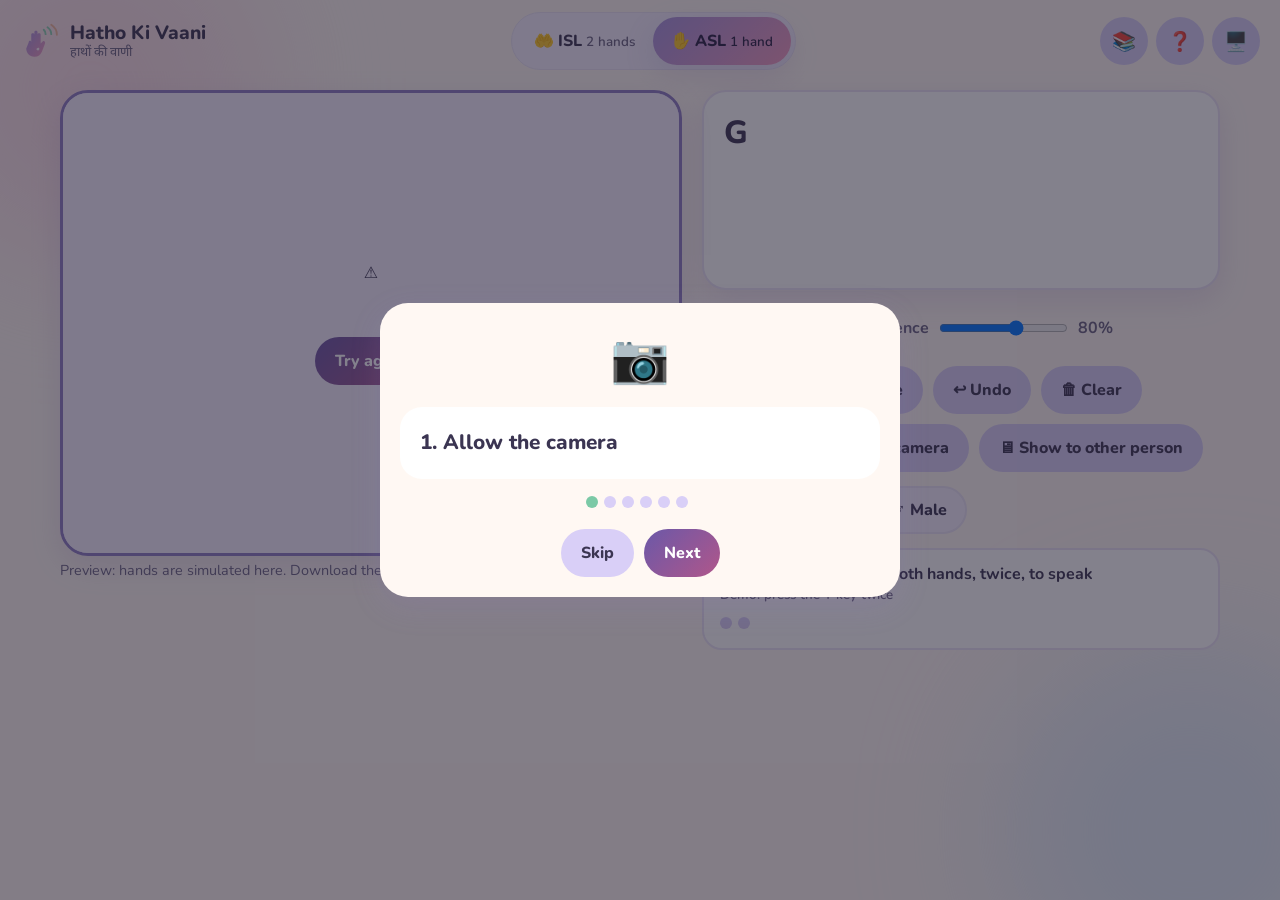
<file: prototype.html>
<!DOCTYPE html>
<html lang="en">
<head>
<meta charset="utf-8">
<meta name="viewport" content="width=device-width, initial-scale=1">
<title>Hatho Ki Vaani — Your hands. Your voice.</title>

<link rel="preconnect" href="https://fonts.googleapis.com">
<link href="https://fonts.googleapis.com/css2?family=Nunito:wght@400;600;800&family=Noto+Sans+Devanagari:wght@500;700&display=swap" rel="stylesheet">
<style>/* Hatho Ki Vaani — Part 1 styles. All colours are CSS variables (full light/dark switcher arrives in Part 6). */
:root{--bg:#FFF8F3;--surface:#FFF;--surface-soft:#F6F0FF;--primary:#8E7CC3;--primary-soft:#D9CFF7;--accent-pink:#F7C6D9;--accent-peach:#FFD6C0;--accent-mint:#C4EAD8;--accent-sky:#C5E0F7;--text:#3B3552;--text-muted:#6A6381;--border:#EBE4F5;--success:#7BC9A6;--danger:#E89AA8;--shadow:0 10px 30px rgba(142,124,195,.18);--btn-text:#fff;--primary-strong:#6B58A8}
@media (prefers-color-scheme:dark){:root{--bg:#1E1B2E;--surface:#2A2640;--surface-soft:#342F4E;--primary:#C9B8FF;--primary-soft:#4A4270;--accent-pink:#E8A9C4;--accent-peach:#F0B99C;--accent-mint:#8FD1B3;--accent-sky:#8FBFE6;--text:#F3EEFF;--text-muted:#B3AAD0;--border:#3D3760;--success:#8FD9B5;--danger:#F0A3B0;--shadow:0 10px 30px rgba(0,0,0,.35);--btn-text:#1E1B2E;--primary-strong:#C9B8FF}}
*{box-sizing:border-box}
body{margin:0;font:400 1rem/1.5 Nunito,'Noto Sans Devanagari',system-ui,sans-serif;background:var(--bg);color:var(--text);transition:background .2s,color .2s;min-height:100vh}
.blob{position:fixed;z-index:-1;border-radius:50%;filter:blur(70px);opacity:.5}
.b1{width:340px;height:340px;background:var(--accent-pink);top:-80px;left:-80px}.b2{width:380px;height:380px;background:var(--accent-sky);bottom:-120px;right:-100px}
.nav{display:flex;align-items:center;justify-content:space-between;gap:12px;padding:12px 20px;flex-wrap:wrap}
.brand{display:flex;gap:10px;align-items:center;text-decoration:none;color:var(--text)}
.brand span{display:flex;flex-direction:column;line-height:1.1}.brand b{font-size:1.2rem;font-weight:800}.brand small{color:var(--text-muted);font-size:.8rem}
.seg{display:flex;background:var(--surface-soft);border-radius:999px;padding:4px;border:1px solid var(--border)}
.seg button{min-height:48px;padding:0 18px;border:0;border-radius:999px;background:transparent;color:var(--text);font:800 1rem Nunito,sans-serif;cursor:pointer}
.seg button small{font-weight:600;color:var(--text-muted)}
.seg button[aria-pressed=true]{background:linear-gradient(135deg,#A794E0,#F29BC0);color:#2A2145;box-shadow:var(--shadow)}
.seg button[aria-pressed=true] small{color:#2A2145}
.app{display:grid;grid-template-columns:1.2fr 1fr;gap:20px;padding:8px 20px 28px;max-width:1200px;margin:auto}
.frame{position:relative;border-radius:28px;overflow:hidden;background:var(--surface-soft);aspect-ratio:4/3;border:3px solid var(--primary-soft);box-shadow:var(--shadow)}
.frame.hands{animation:glow 1.6s ease-in-out infinite;border-color:var(--primary)}
@keyframes glow{50%{box-shadow:0 0 0 8px var(--primary-soft),var(--shadow)}}
video,canvas{position:absolute;inset:0;width:100%;height:100%;object-fit:cover;transform:scaleX(-1)}
.status{position:absolute;left:12px;top:12px;display:flex;gap:8px;align-items:center;background:var(--surface);color:var(--text);padding:6px 14px;border-radius:999px;font-weight:700;font-size:.9rem}
.dot{width:12px;height:12px;border-radius:50%;background:var(--danger)}.frame.hands .dot{background:var(--success)}
.loading,.errbox{position:absolute;inset:0;display:flex;flex-direction:column;align-items:center;justify-content:center;gap:10px;text-align:center;padding:20px;background:var(--surface-soft)}
.loading img{animation:bob 2s ease-in-out infinite}@keyframes bob{50%{transform:translateY(-8px)}}
.loading.done{display:none}.tip,.demo{color:var(--text-muted);font-size:.9rem;margin:4px 0}
.side{display:flex;flex-direction:column;gap:14px}
.caption{min-height:200px;background:var(--surface);border:2px solid var(--border);border-radius:24px;padding:20px;font-size:2rem;font-weight:800;line-height:1.3;word-break:break-word;box-shadow:var(--shadow)}
.caption .ph{color:var(--text-muted);font-weight:600;font-size:1.1rem}
.row{display:flex;flex-wrap:wrap;gap:10px;align-items:center}
.btn{min-height:48px;min-width:48px;padding:0 20px;border-radius:999px;border:0;background:var(--primary-soft);color:var(--text);font:800 1rem Nunito,sans-serif;cursor:pointer;transition:transform .15s}
.btn:hover{transform:translateY(-2px)}.btn.primary{background:linear-gradient(135deg,#6B58A8,#B0568A);color:#fff}
.btn:focus-visible,button:focus-visible,input:focus-visible{outline:3px solid var(--primary-strong);outline-offset:2px}
.thr{display:flex;gap:8px;align-items:center;font-weight:700;color:var(--text-muted)}
@media (max-width:820px){.app{grid-template-columns:1fr}.caption{font-size:1.6rem;min-height:140px}.actions .btn{flex:1 1 45%}}
@media (prefers-reduced-motion:reduce){*{animation:none!important;transition:none!important}}

:root[data-theme=dark]{--bg:#1E1B2E;--surface:#2A2640;--surface-soft:#342F4E;--primary:#C9B8FF;--primary-soft:#4A4270;--accent-pink:#E8A9C4;--accent-peach:#F0B99C;--accent-mint:#8FD1B3;--accent-sky:#8FBFE6;--text:#F3EEFF;--text-muted:#B3AAD0;--border:#3D3760;--success:#8FD9B5;--shadow:0 10px 30px rgba(0,0,0,.35)}
:root[data-theme=light]{--bg:#FFF8F3;--surface:#FFF;--surface-soft:#F6F0FF;--primary:#8E7CC3;--primary-soft:#D9CFF7;--accent-pink:#F7C6D9;--accent-peach:#FFD6C0;--accent-mint:#C4EAD8;--accent-sky:#C5E0F7;--text:#3B3552;--text-muted:#6A6381;--border:#EBE4F5;--success:#7BC9A6;--shadow:0 10px 30px rgba(142,124,195,.18)}
.icons{display:flex;gap:8px}.ib{min-width:48px;min-height:48px;border-radius:50%;border:0;background:var(--primary-soft);color:var(--text);font-size:1.2rem;cursor:pointer}
.pill2{min-height:48px;padding:0 18px;border-radius:999px;border:2px solid var(--border);background:var(--surface-soft);color:var(--text);font:800 1rem Nunito,sans-serif;cursor:pointer}
.pill2[aria-pressed=true]{background:var(--accent-pink);color:#3B3552;border-color:var(--primary)}
.hint{background:var(--surface);border:2px solid var(--border);border-radius:20px;padding:12px 16px;font-weight:700}.hint small{display:block;color:var(--text-muted);font-weight:600}
.dots span{display:inline-block;width:12px;height:12px;border-radius:50%;background:var(--primary-soft);margin-right:6px}.dots span.on{background:var(--success)}
.ov{position:fixed;inset:0;background:rgba(30,27,46,.55);display:none;align-items:center;justify-content:center;padding:16px;z-index:9}.ov.show{display:flex}
.panel{background:var(--bg);color:var(--text);border-radius:28px;padding:20px;max-width:900px;width:100%;max-height:90vh;overflow:auto;box-shadow:var(--shadow)}
.tabs{display:flex;gap:8px;flex-wrap:wrap;margin:10px 0}.grid{display:grid;grid-template-columns:repeat(auto-fill,minmax(130px,1fr));gap:12px}
.card{border-radius:22px;padding:14px;text-align:center;cursor:pointer;border:0;color:#3B3552;font:800 1.1rem Nunito,sans-serif}.card small{display:block;font-weight:600;font-size:.75rem}
.card:nth-child(4n+1){background:#F7C6D9}.card:nth-child(4n+2){background:#C4EAD8}.card:nth-child(4n+3){background:#C5E0F7}.card:nth-child(4n){background:#FFD6C0}
.big{font-size:3rem}.step{display:flex;gap:12px;align-items:center;font-size:1.3rem;font-weight:800;padding:20px;background:var(--surface);border-radius:22px;margin:12px 0}
.full{position:fixed;inset:0;background:var(--bg);z-index:10;display:none;align-items:center;justify-content:center;font-size:12vw;font-weight:800;text-align:center;padding:20px;cursor:pointer}.full.show{display:flex}
</style>
<!-- TensorFlow.js (classifier runtime). MediaPipe is imported inside app.js. -->

</head>
<body>
<div class="blob b1" aria-hidden="true"></div><div class="blob b2" aria-hidden="true"></div>

<header class="nav">
  <a class="brand" href="#" aria-label="Hatho Ki Vaani">
    <img src="[data-uri]" alt="" width="40" height="40">
    <span><b>Hatho Ki Vaani</b><small lang="hi">हाथों की वाणी</small></span>
  </a>
  <div class="seg" role="group" aria-label="Sign language">
    <button id="btnISL" data-lang="isl" aria-pressed="false">🤲 ISL <small>2 hands</small></button>
    <button id="btnASL" data-lang="asl" aria-pressed="true">✋ ASL <small>1 hand</small></button>
  </div>
<div class="icons"><button class="ib" id="libB" aria-label="Library">📚</button><button class="ib" id="helpB" aria-label="How to use">❓</button><button class="ib" id="themeB" aria-label="Theme">🖥️</button></div></header>

<main class="app">
  <section class="stage" aria-label="Camera">
    <div class="frame" id="frame">
      <video id="video" playsinline muted></video>
      <canvas id="overlay"></canvas>
      <div class="status" id="status" role="status" aria-live="polite"><span class="dot"></span><span id="statusText">Starting…</span></div>
      <div class="loading" id="loading"><img src="[data-uri]" alt="" width="72" height="72"><p id="loadMsg">Loading hand tracking…</p>
        <p class="tip">Tips: good light · plain background · keep both hands fully in view</p></div>
      <div class="errbox" id="errbox" hidden><span id="errIcon">⚠️</span><p id="errMsg"></p><button class="btn primary" id="btnRetry">Try again</button></div>
    </div>
    <p class="demo" id="demoNote" hidden>Demo mode: signs are simulated. Set USE_DEMO_MODE = false in app.js for real models.</p>
  </section>

  <section class="side">
    <div class="caption" id="caption" aria-live="polite" aria-label="Caption" tabindex="0"><span class="ph">Your signs will appear here…</span></div>
    <div class="row">
      <button class="btn" id="btnSmaller" aria-label="Smaller text">A−</button>
      <button class="btn" id="btnBigger" aria-label="Larger text">A+</button>
      <label class="thr">Confidence <input type="range" id="thr" min="50" max="99" value="80"><output id="thrOut">80%</output></label>
    </div>
    <div class="row actions">
      <button class="btn primary" id="btnSpeak">🔊 Speak</button>
      <button class="btn" id="btnSpace">␣ Space</button>
      <button class="btn" id="btnUndo">↩ Undo</button>
      <button class="btn" id="btnClear">🗑 Clear</button>
      <button class="btn" id="btnMute" aria-pressed="false">🔈 Mute</button>
      <button class="btn" id="btnCam">⏹ Stop camera</button><button class="btn" id="otherB">🖥 Show to other person</button>
    </div>
    <div class="row"><span style="font-weight:800">Voice</span><button class="pill2" id="vF" aria-pressed="true">♀ Female</button><button class="pill2" id="vM" aria-pressed="false">♂ Male</button></div>
    <div class="hint">👍👍 Thumbs up with both hands, twice, to speak<small>Demo: press the T key twice</small><div class="dots" id="gd" style="margin-top:6px"><span></span><span></span></div></div>
  </section>
</main>
<script type="module">/* =====================================================================
   Hatho Ki Vaani — app.js  (PART 1: core app)
   Later Parts add: ElevenLabs voice, thumbs-up gesture, library, tutorial,
   themes, branding polish, multilingual UI.
   ===================================================================== */

// ---------- Tunable constants ----------
const USE_DEMO_MODE   = true;   // true = mock classifier. Set to false to use real models in /models/<lang>/
const WINDOW_FRAMES   = 30;     // sliding window length
const PREDICT_EVERY   = 3;      // run the classifier every N frames
const ACCEPT_FRAMES   = 5;      // confidence must stay high for this many frames
const SPACE_AFTER_MS  = 1500;   // auto-space after this long with no hands
const DEFAULT_THRESHOLD = 80;   // percent
const MP_VERSION = '0.10.14';
const MP_BUNDLE = `https://cdn.jsdelivr.net/npm/@mediapipe/tasks-vision@${MP_VERSION}/vision_bundle.mjs`;
const MP_WASM   = `https://cdn.jsdelivr.net/npm/@mediapipe/tasks-vision@${MP_VERSION}/wasm`;
const MP_MODEL  = 'https://storage.googleapis.com/mediapipe-models/hand_landmarker/hand_landmarker/float16/1/hand_landmarker.task';

// ---------- State ----------
const $ = id => document.getElementById(id);
const state = {
  lang: localStorage.getItem('hkv.lang') || 'asl',
  threshold: +(localStorage.getItem('hkv.thr') || DEFAULT_THRESHOLD),
  fontSize: +(localStorage.getItem('hkv.font') || 32),
  caption: '', muted: false, running: false,
  window: [], frame: 0, streakLabel: null, streakFrames: 0,
  lockedLabel: null,            // last accepted sign, ignored until hands leave or sign changes
  noHandsSince: null, spaceAdded: false,
  model: null, labels: [], stream: null, landmarker: null, lastVideoTime: -1,
};
const video = $('video'), canvas = $('overlay'), ctx = canvas.getContext('2d');

// ---------- Boot ----------
window.addEventListener('DOMContentLoaded', async () => {
  $('demoNote').hidden = false; $('demoNote').textContent = 'Preview: hands are simulated here. Download the project to use your real camera.';
  bindUI();
  await setSignLanguage(state.lang);
  startPreviewSimulation();
});

// ---------- Camera ----------
async function initCamera() {
  hideError();
  try {
    state.stream = await navigator.mediaDevices.getUserMedia({ video: { width: 640, height: 480, facingMode: 'user' }, audio: false });
    video.srcObject = state.stream;
    await video.play();
    canvas.width = video.videoWidth; canvas.height = video.videoHeight;
    state.running = true; $('btnCam').textContent = '⏹ Stop camera';
    requestAnimationFrame(loop);
  } catch (e) {
    const none = e.name === 'NotFoundError' || e.name === 'OverconstrainedError';
    showError(none ? '📷' : '🚫', none ? 'No camera found. Plug one in and try again.' : 'Camera is blocked. Allow camera access in your browser, then try again.');
  }
}
function stopCamera() {
  state.running = false;
  if (state.stream) state.stream.getTracks().forEach(t => t.stop());
  state.stream = null; video.srcObject = null; $('btnCam').textContent = '▶ Start camera';
  ctx.clearRect(0, 0, canvas.width, canvas.height); setStatus(false, 'Camera off');
}

// ---------- Hand tracking (MediaPipe) ----------
async function initHandTracking() {
  try {
    const { HandLandmarker, FilesetResolver } = await import(MP_BUNDLE);
    state.HandLandmarker = HandLandmarker;
    const fileset = await FilesetResolver.forVisionTasks(MP_WASM);
    state.landmarker = await HandLandmarker.createFromOptions(fileset, {
      baseOptions: { modelAssetPath: MP_MODEL, delegate: 'GPU' },
      runningMode: 'VIDEO', numHands: 2,   // always detect up to 2; ASL just uses the first
    });
    $('loading').classList.add('done');
  } catch (e) {
    console.error(e);
    showError('⚠️', 'Hand tracking could not load. Check your connection and try again.');
  }
}

// Main per-frame loop (runs with requestAnimationFrame, ~30 FPS on most devices)
function loop() {
  if (!state.running) return;
  if (state.landmarker && video.readyState >= 2 && video.currentTime !== state.lastVideoTime) {
    state.lastVideoTime = video.currentTime;
    const res = state.landmarker.detectForVideo(video, performance.now());
    handleFrame(res.landmarks || []);
  }
  requestAnimationFrame(loop);
}

function handleFrame(hands) {
  // ASL uses 1 hand (21 landmarks); ISL uses 2 hands (42 landmarks)
  if (state.lang === 'asl') hands = hands.slice(0, 1);
  drawLandmarks(hands);
  const present = hands.length > 0;
  setStatus(present, present ? 'Hands detected' : 'Show your hands');

  if (!present) {
    // Hands left: release the repeat lock, reset streak, maybe add a space
    state.lockedLabel = null; state.streakFrames = 0; state.streakLabel = null;
    if (state.noHandsSince === null) state.noHandsSince = performance.now();
    if (!state.spaceAdded && state.caption && performance.now() - state.noHandsSince > SPACE_AFTER_MS) {
      addSpace(); state.spaceAdded = true;
    }
    return;
  }
  state.noHandsSince = null; state.spaceAdded = false;

  state.window.push(buildFeatureVector(hands));
  if (state.window.length > WINDOW_FRAMES) state.window.shift();
  state.frame++;
  if (state.frame % PREDICT_EVERY === 0) {
    const pred = predictSign();
    if (pred) trackConfidence(pred);
  }
}

// ---------- Landmark maths ----------
// Subtract the wrist (point 0) and divide by hand size so position and distance from camera do not matter.
function normaliseLandmarks(hand) {
  const w = hand[0], m = hand[9];   // wrist and middle-finger knuckle
  const size = Math.hypot(m.x - w.x, m.y - w.y, m.z - w.z) || 1;
  const out = [];
  for (const p of hand) out.push((p.x - w.x) / size, (p.y - w.y) / size, (p.z - w.z) / size);
  return out;                       // 63 numbers
}
// One frame -> one vector. ISL: 126 numbers, missing hand padded with zeros. ASL: 63 numbers.
function buildFeatureVector(hands) {
  if (state.lang === 'asl') return normaliseLandmarks(hands[0]);
  const ordered = [...hands].sort((a, b) => a[0].x - b[0].x);   // consistent left/right order
  const v = [];
  for (let i = 0; i < 2; i++) v.push(...(ordered[i] ? normaliseLandmarks(ordered[i]) : new Array(63).fill(0)));
  return v;
}

// ---------- Prediction ----------
let demoSign = { label: 'A', until: 0 };
function mockClassifier() {
  // Plausible fake output: holds one sign ~1.4 s, then switches; confidence jitters.
  const pool = state.lang === 'asl' ? 'ABCDEFGHIKLMNOPRSTUVWY'.split('') : 'ABCDEFGHIKLMNOPRSTUVWY'.split('');
  const words = ['HELLO', 'THANKS', 'HELP', 'WATER', 'YES', 'NO'];
  if (performance.now() > demoSign.until) {
    demoSign = { label: Math.random() < 0.25 ? words[Math.floor(Math.random() * words.length)] : pool[Math.floor(Math.random() * pool.length)], until: performance.now() + 1400 };
  }
  const conf = Math.random() < 0.1 ? 0.55 : 0.84 + Math.random() * 0.14;
  return { label: demoSign.label, conf };
}
function predictSign() {
  if (USE_DEMO_MODE) return mockClassifier();
  if (!state.model || state.window.length < WINDOW_FRAMES) return null;
  const n = state.lang === 'asl' ? 63 : 126;
  return tf.tidy(() => {
    const out = state.model.predict(tf.tensor3d([state.window], [1, WINDOW_FRAMES, n]));
    const probs = out.dataSync();
    let best = 0; for (let i = 1; i < probs.length; i++) if (probs[i] > probs[best]) best = i;
    return { label: state.labels[best], conf: probs[best] };
  });
}

// Accept a sign only when confidence stays above the threshold for ACCEPT_FRAMES frames.
function trackConfidence({ label, conf }) {
  if (conf * 100 < state.threshold) { state.streakFrames = 0; state.streakLabel = null; return; }
  if (label !== state.streakLabel) { state.streakLabel = label; state.streakFrames = 0; }
  state.streakFrames += PREDICT_EVERY;                 // each prediction covers PREDICT_EVERY frames
  if (state.streakFrames >= ACCEPT_FRAMES && label !== state.lockedLabel) {
    state.lockedLabel = label;                         // ignore repeats until hands leave or sign changes
    updateCaption(label);
  }
}

// ---------- Caption ----------
function updateCaption(sign) {
  // Single letters join together; words get a space around them.
  if (sign.length === 1) state.caption += sign;
  else state.caption += (state.caption && !state.caption.endsWith(' ') ? ' ' : '') + sign + ' ';
  renderCaption();
}
function addSpace() { if (state.caption && !state.caption.endsWith(' ')) { state.caption += ' '; renderCaption(); } }
function undoLast() { state.caption = state.caption.trimEnd().slice(0, -1); renderCaption(); }
function clearCaption() { state.caption = ''; state.lockedLabel = null; renderCaption(); }
function renderCaption() {
  const el = $('caption');
  el.style.fontSize = state.fontSize + 'px';
  el.innerHTML = state.caption ? '' : '<span class="ph">Your signs will appear here…</span>';
  if (state.caption) el.textContent = state.caption;
}

// ---------- Speech (simple version; Part 2 replaces it with ElevenLabs + fallback) ----------
function speakText(text = state.caption) {
  if (state.muted || !text.trim() || !('speechSynthesis' in window)) return;
  speechSynthesis.cancel(); speechSynthesis.speak(new SpeechSynthesisUtterance(text.trim()));
}

// ---------- ISL / ASL ----------
async function setSignLanguage(lang) {
  state.lang = lang; localStorage.setItem('hkv.lang', lang);
  $('btnISL').setAttribute('aria-pressed', lang === 'isl'); $('btnASL').setAttribute('aria-pressed', lang === 'asl');
  state.window = []; state.streakFrames = 0; state.lockedLabel = null;
  if (USE_DEMO_MODE) return;
  try {   // load the matching classifier and labels
    state.model = await tf.loadLayersModel(`/models/${lang}/model.json`);
    state.labels = await (await fetch(`/models/${lang}/labels.json`)).json();
  } catch (e) { console.error(e); showError('⚠️', 'The sign model could not load. Check /models/' + lang + '/ and try again.'); }
}

// ---------- Drawing ----------
const CONNECTIONS = [[0,1],[1,2],[2,3],[3,4],[0,5],[5,6],[6,7],[7,8],[5,9],[9,10],[10,11],[11,12],[9,13],[13,14],[14,15],[15,16],[13,17],[17,18],[18,19],[19,20],[0,17]];
function drawLandmarks(hands) {
  ctx.clearRect(0, 0, canvas.width, canvas.height);
  const W = canvas.width, H = canvas.height;
  for (const h of hands) {
    ctx.strokeStyle = '#A794E0'; ctx.lineWidth = 4; ctx.lineCap = 'round';
    for (const [a, b] of CONNECTIONS) { ctx.beginPath(); ctx.moveTo(h[a].x * W, h[a].y * H); ctx.lineTo(h[b].x * W, h[b].y * H); ctx.stroke(); }
    ctx.fillStyle = '#F29BC0';
    for (const p of h) { ctx.beginPath(); ctx.arc(p.x * W, p.y * H, 5, 0, 7); ctx.fill(); }
  }
}

// ---------- UI helpers ----------
function setStatus(on, text) { $('frame').classList.toggle('hands', on); $('statusText').textContent = text; }
function showError(icon, msg) { $('errIcon').textContent = icon; $('errMsg').textContent = msg; $('errbox').hidden = false; $('loading').classList.add('done'); }
function hideError() { $('errbox').hidden = true; }

function bindUI() {
  $('btnISL').onclick = () => setSignLanguage('isl');
  $('btnASL').onclick = () => setSignLanguage('asl');
  $('btnSpeak').onclick = () => speakText();
  $('btnSpace').onclick = addSpace; $('btnUndo').onclick = undoLast; $('btnClear').onclick = clearCaption;
  $('btnMute').onclick = e => { state.muted = !state.muted; e.currentTarget.setAttribute('aria-pressed', state.muted); e.currentTarget.textContent = state.muted ? '🔇 Unmute' : '🔈 Mute'; if (state.muted) speechSynthesis.cancel(); };
  $('btnCam').onclick = () => state.running ? stopCamera() : initCamera();
  $('btnRetry').onclick = async () => { hideError(); if (!state.landmarker) await initHandTracking(); initCamera(); };
  $('btnBigger').onclick = () => { state.fontSize = Math.min(72, state.fontSize + 4); localStorage.setItem('hkv.font', state.fontSize); renderCaption(); };
  $('btnSmaller').onclick = () => { state.fontSize = Math.max(18, state.fontSize - 4); localStorage.setItem('hkv.font', state.fontSize); renderCaption(); };
  $('thr').value = state.threshold; $('thrOut').textContent = state.threshold + '%';
  $('thr').oninput = e => { state.threshold = +e.target.value; $('thrOut').textContent = state.threshold + '%'; localStorage.setItem('hkv.thr', state.threshold); };
  renderCaption();
}

// ---- PREVIEW ONLY: fake hands so the page can be seen without a camera ----
function fakeHand(cx, cy, t, s) {
  const p = [{x: cx, y: cy + .13 * s, z: 0}];
  const base = [[-.07,-.02],[-.035,-.07],[0,-.08],[.035,-.07],[.065,-.04]];
  base.forEach(([bx, by], f) => {
    const len = f === 0 ? .05 : .06, wob = Math.sin(t * 2 + f) * .25;
    const ang = (f === 0 ? -1.2 : -1.57 + (f - 2) * .18) + wob * (f === 0 ? .3 : 1);
    let x = cx + bx * s, y = cy + by * s;
    p.push({x, y, z: 0});
    for (let k = 0; k < 3; k++) { x += Math.cos(ang) * len * s * .6; y += Math.sin(ang) * len * s; p.push({x, y, z: 0}); }
  });
  return p;
}
function startPreviewSimulation() {
  canvas.width = 640; canvas.height = 480; $('loading').classList.add('done');
  video.style.display = 'none'; state.running = true;
  $('frame').style.background = 'linear-gradient(135deg,var(--surface-soft),var(--primary-soft))';
  const t0 = performance.now();
  setInterval(() => {
    const t = (performance.now() - t0) / 1000, show = (t % 9) < 6.5;
    const hands = show ? [fakeHand(.35 + Math.sin(t) * .02, .55, t, 1.4), fakeHand(.68, .55, t + 1, 1.4)] : [];
    handleFrame(hands);
  }, 33);
}
</script>

<div class="ov" id="libOv"><div class="panel" role="dialog" aria-label="Sign library"><div class="row"><h2 style="margin:0;flex:1">Sign Library</h2><button class="btn" id="libX">Close</button></div>
<div class="row"><button class="pill2" id="lbA" aria-pressed="true">Alphabet</button><button class="pill2" id="lbW" aria-pressed="false">Words</button><input id="q" placeholder="Search signs…" aria-label="Search" style="min-height:48px;border-radius:999px;border:2px solid var(--border);padding:0 16px;background:var(--surface);color:var(--text);flex:1"></div>
<div class="grid" id="lib"></div><p class="tip" id="detail">Tap a card to see its meaning. Images are placeholders ("Image coming soon"). Sign images: add your sources here.</p></div></div>
<div class="ov show" id="tutOv"><div class="panel" style="max-width:520px;text-align:center"><div class="big" id="tI">📷</div><div class="step" id="tS">Allow the camera</div><div class="dots" id="tD"></div>
<div class="row" style="justify-content:center;margin-top:14px"><button class="btn" id="tSkip">Skip</button><button class="btn primary" id="tNext">Next</button></div></div></div>
<div class="full" id="full" role="button" aria-label="Close"></div>
<script>
const R=document.documentElement,$=i=>document.getElementById(i);
// theme
let th=localStorage.getItem('hkvT')||'system';function applyT(){th==='system'?R.removeAttribute('data-theme'):R.setAttribute('data-theme',th);$('themeB').textContent={light:'☀️',dark:'🌙',system:'🖥️'}[th];$('themeB').title='Theme: '+th}
$('themeB').onclick=()=>{th={system:'light',light:'dark',dark:'system'}[th];localStorage.setItem('hkvT',th);applyT()};applyT();
// voice
let vo='female';const pick=()=>{const v=speechSynthesis.getVoices(),f=/female|zira|samantha|susan|hazel|victoria|karen|google uk english female/i,m=/\bmale\b|david|daniel|mark|alex|fred|google uk english male/i;return v.find(x=>(vo==='female'?f:m).test(x.name))||null};
const sp=speechSynthesis.speak.bind(speechSynthesis);speechSynthesis.speak=u=>{const v=pick();if(v)u.voice=v;u.pitch=vo==='female'?1.15:.8;sp(u)};
['F','M'].forEach(k=>$('v'+k).onclick=()=>{vo=k==='F'?'female':'male';$('vF').setAttribute('aria-pressed',k==='F');$('vM').setAttribute('aria-pressed',k==='M')});
// double thumbs-up simulation (press T)
let n=0,tm;function dots(){[...$('gd').children].forEach((d,i)=>d.classList.toggle('on',i<n))}
addEventListener('keydown',e=>{if(e.key.toLowerCase()!=='t'||e.target.tagName==='INPUT')return;n++;clearTimeout(tm);dots();if(n>=2){const t=document.getElementById('caption').textContent;document.getElementById('btnSpeak').click();n=0;setTimeout(dots,600)}else tm=setTimeout(()=>{n=0;dots()},3000)});
// library
const AL='ABCDEFGHIJKLMNOPQRSTUVWXYZ'.split('').map(l=>[l,'Letter '+l]),WD=[['Hello','नमस्ते'],['Thank you','धन्यवाद'],['Please','कृपया'],['Sorry','माफ़ कीजिए'],['Help','मदद'],['Water','पानी'],['Food','खाना'],['Doctor','डॉक्टर'],['Emergency','आपातकाल'],['Toilet','शौचालय'],['Yes','हाँ'],['No','नहीं']];
let tab='A';function lib(){const q=$('q').value.toLowerCase();$('lib').innerHTML='';(tab==='A'?AL:WD).filter(x=>x.join(' ').toLowerCase().includes(q)).forEach(x=>{const b=document.createElement('button');b.className='card';b.innerHTML='<div style="font-size:2rem">🖐️</div>'+x[0]+'<small>'+x[1]+'</small>';b.onclick=()=>{$('detail').textContent=x[0]+' — '+x[1]+'. How to sign: step-by-step description appears here. Practice this sign opens the camera.';speechSynthesis.cancel();speechSynthesis.speak(new SpeechSynthesisUtterance(x[0]))};$('lib').appendChild(b)})}
$('libB').onclick=()=>{$('libOv').classList.add('show');lib()};$('libX').onclick=()=>$('libOv').classList.remove('show');$('q').oninput=lib;
$('lbA').onclick=()=>{tab='A';$('lbA').setAttribute('aria-pressed',true);$('lbW').setAttribute('aria-pressed',false);lib()};$('lbW').onclick=()=>{tab='W';$('lbW').setAttribute('aria-pressed',true);$('lbA').setAttribute('aria-pressed',false);lib()};
// tutorial
const ST=[['📷','Allow the camera'],['🤲','Choose ISL or ASL'],['🖐️','Show your sign to the camera'],['💬','Watch the text appear'],['👍👍','Thumbs up with both hands, twice, to speak'],['🔊','Choose a male or female voice']];let si=0;
function tut(){$('tI').textContent=ST[si][0];$('tS').textContent=(si+1)+'. '+ST[si][1];$('tD').innerHTML=ST.map((_,i)=>'<span class="'+(i<=si?'on':'')+'"></span>').join('');$('tNext').textContent=si===5?'Done':'Next'}
$('tNext').onclick=()=>{si===5?($('tutOv').classList.remove('show'),si=0):(si++,tut())};$('tSkip').onclick=()=>$('tutOv').classList.remove('show');$('helpB').onclick=()=>{si=0;tut();$('tutOv').classList.add('show')};tut();
// show to other person
$('otherB').onclick=()=>{$('full').textContent=$('caption').textContent.replace('Your signs will appear here…','')||'Hello';$('full').classList.add('show')};$('full').onclick=()=>$('full').classList.remove('show');
</script></body>
</html>
</file>
